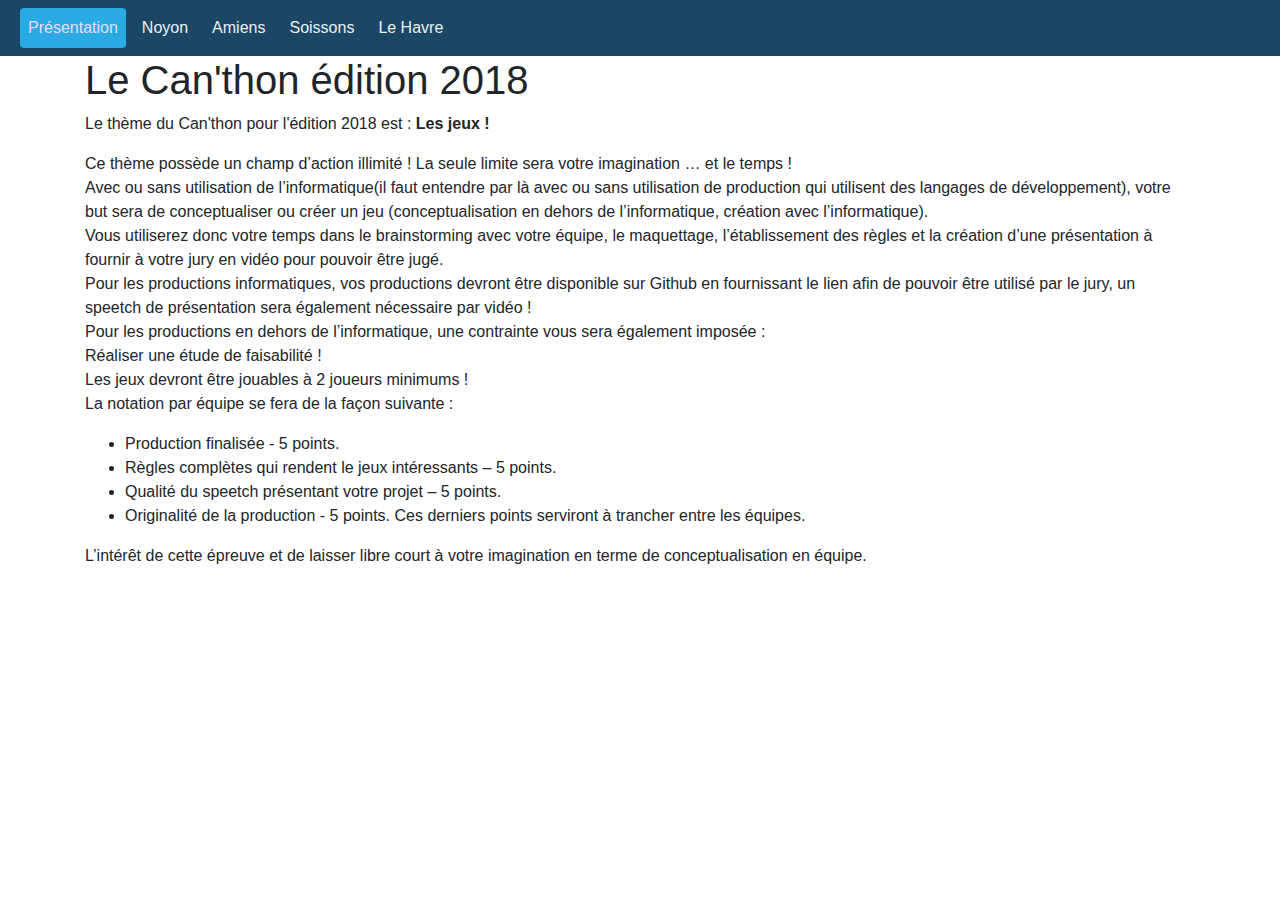
<file: index.html>
<!DOCTYPE html>
<html lang="fr" dir="ltr">
    <head>
        <meta charset="utf-8" />
        <link rel="stylesheet" href="https://stackpath.bootstrapcdn.com/bootstrap/4.1.3/css/bootstrap.min.css">
        <link href="style.css" rel="stylesheet" type="text/css"/>
        <script src="https://stackpath.bootstrapcdn.com/bootstrap/4.1.3/js/bootstrap.min.js"></script>
        <title>Les Nominés du Can'thon</title>
    </head>
    <body>
        <nav class="navbar navbar-expand-lg ">
            <div class="collapse navbar-collapse" id="navbarSupportedContent">
                <ul class="navbar-nav mr-auto">
                    <li class="nav-item active">
                        <a class="nav-link" href="index.html">Présentation <span class="sr-only">(current)</span></a>
                    </li>          
                    <li class="nav-item"><a class="nav-link"  href="noyon.html">Noyon</a></li>
                    <li class="nav-item"><a class="nav-link"  href="amiens.html">Amiens</a></li>
                    <li class="nav-item"><a class="nav-link"  href="soissons.html">Soissons</a></li>
                    <li class="nav-item"><a class="nav-link"  href="lh.html">Le Havre</a></li>
                </ul>
            </div>
        </nav>
        <div class="container">
        <h1>Le Can'thon édition 2018</h1>
        <p>Le thème du Can'thon pour l'édition 2018 est : <strong>Les jeux !</strong></p>
        <p>Ce thème possède un champ d’action illimité ! La seule limite sera votre imagination … et le temps !<br/>
            Avec ou sans utilisation de l’informatique(il faut entendre par là avec ou sans utilisation de production
            qui utilisent des langages de développement), votre but sera de conceptualiser ou créer un jeu
            (conceptualisation en dehors de l’informatique, création avec l’informatique).<br/>
            Vous utiliserez donc votre temps dans le brainstorming avec votre équipe, le maquettage,
            l’établissement des règles et la création d’une présentation à fournir à votre jury en vidéo pour pouvoir
            être jugé.<br/>
            Pour les productions informatiques, vos productions devront être disponible sur Github en fournissant
            le lien afin de pouvoir être utilisé par le jury, un speetch de présentation sera également nécessaire par
            vidéo !<br/>
            Pour les productions en dehors de l’informatique, une contrainte vous sera également imposée :<br/>
            Réaliser une étude de faisabilité !<br/>
            Les jeux devront être jouables à 2 joueurs minimums !<br/>
            La notation par équipe se fera de la façon suivante :
        </p>
        <ul>
            <li>Production finalisée - 5 points.</li>
            <li>Règles complètes qui rendent le jeux intéressants – 5 points.</li>
            <li>Qualité du speetch présentant votre projet – 5 points.</li>
            <li>Originalité de la production - 5 points. Ces derniers points serviront à trancher entre les équipes.</li>
        </ul>
        <p>
            L’intérêt de cette épreuve et de laisser libre court à votre imagination en terme de conceptualisation en
            équipe.</p>

    </div>


    </body>
</html>
</file>
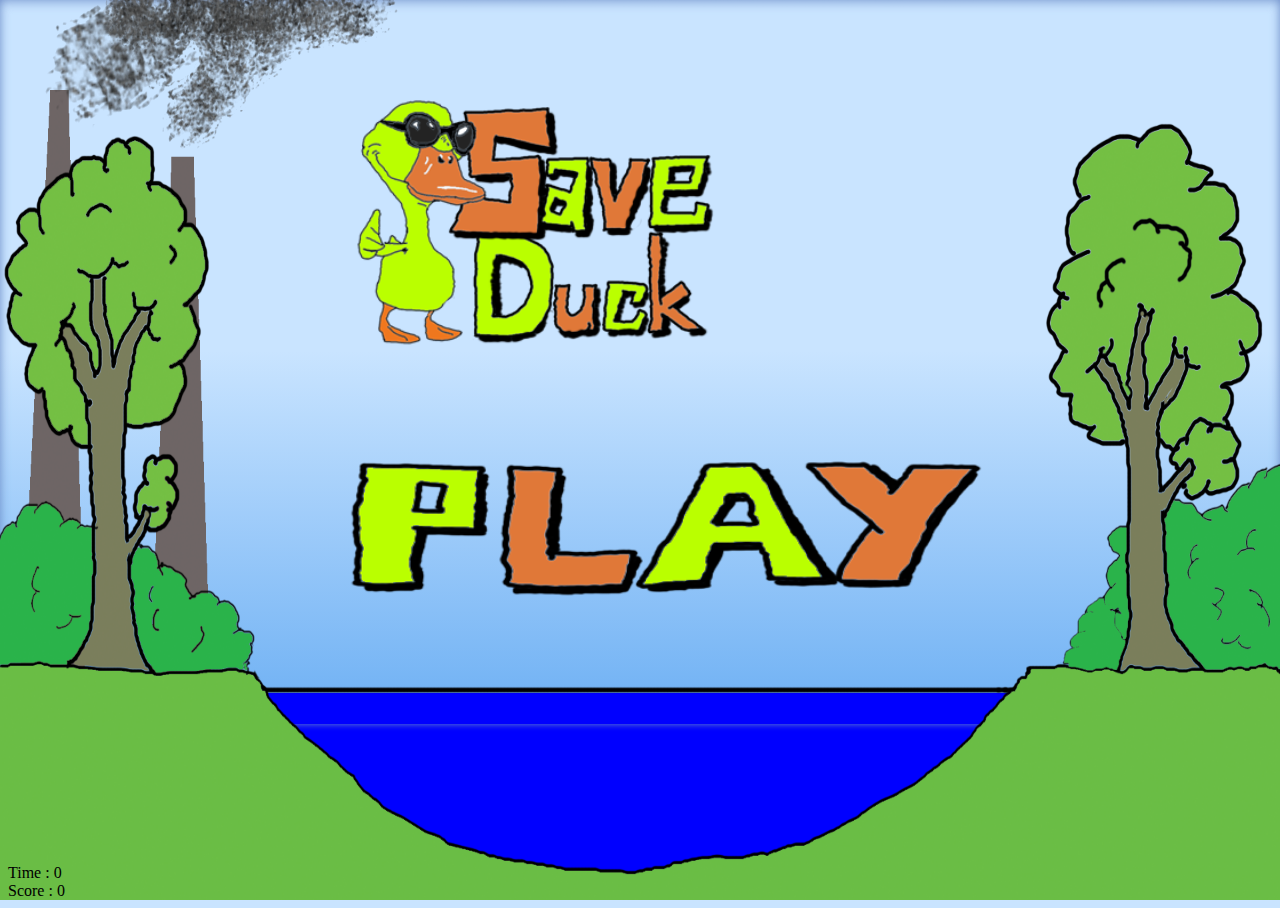
<file: LH/index.html>
<!DOCTYPE html>
<html lang="fr">
  <head>
    <meta charset="utf-8" />
    <title>Canton</title>
    <link rel="stylesheet" href="asset/css/site.css">
  </head>
  <body>
    <div class="infos">
      <div class="timer">Time : <span>0</span></div>
      <div class="score">Score : <span>0</span></div>
    </div>
    <img id="duck" src="asset/image/canard.png" alt="Le canard du Havre">
    <div id="eau">
      <!-- <img id="pollution" src="asset/image/fondpollue.png" alt="fond pollué"> -->
      <div id="pollution"></div>
    </div>
    <div id="marre"></div>
    <script src="asset/js/jquery-3.3.1.min.js"></script>
    <script src="asset/js/func.js"></script>
    <script src="asset/js/app.js"></script>
  </body>
</html>
</file>
<file: style.css>
.navbar {
  background-color: #1a4766;
}
.navbar .navbar-brand {
  color: #ecf0f1;
}
.navbar .navbar-brand:hover,
.navbar .navbar-brand:focus {
  color: #ecdbff;
}
.navbar .navbar-text {
  color: #ecf0f1;
}
.navbar .navbar-text a {
  color: #ecdbff;
}
.navbar .navbar-text a:hover,
.navbar .navbar-text a:focus {
  color: #ecdbff; 
}
.navbar .navbar-nav .nav-link {
  color: #ecf0f1;
  border-radius: .25rem;
  margin: 0 0.25em;
}
.navbar .navbar-nav .nav-link:not(.disabled):hover,
.navbar .navbar-nav .nav-link:not(.disabled):focus {
  color: #ecdbff;
}
.navbar .navbar-nav .nav-item.active .nav-link,
.navbar .navbar-nav .nav-item.active .nav-link:hover,
.navbar .navbar-nav .nav-item.active .nav-link:focus,
.navbar .navbar-nav .nav-item.show .nav-link,
.navbar .navbar-nav .nav-item.show .nav-link:hover,
.navbar .navbar-nav .nav-item.show .nav-link:focus {
  color: #ecdbff;
  background-color: #29aae3;
}
.navbar .navbar-toggle {
  border-color: #29aae3;
}
.navbar .navbar-toggle:hover,
.navbar .navbar-toggle:focus {
  background-color: #29aae3;
}
.navbar .navbar-toggle .navbar-toggler-icon {
  color: #ecf0f1;
}
.navbar .navbar-collapse,
.navbar .navbar-form {
  border-color: #ecf0f1;
}
.navbar .navbar-link {
  color: #ecf0f1;
}
.navbar .navbar-link:hover {
  color: #ecdbff;
}

@media (max-width: 575px) {
  .navbar-expand-sm .navbar-nav .show .dropdown-menu .dropdown-item {
    color: #ecf0f1;
  }
  .navbar-expand-sm .navbar-nav .show .dropdown-menu .dropdown-item:hover,
  .navbar-expand-sm .navbar-nav .show .dropdown-menu .dropdown-item:focus {
    color: #ecdbff;
  }
  .navbar-expand-sm .navbar-nav .show .dropdown-menu .dropdown-item.active {
    color: #ecdbff;
    background-color: #29aae3;
  }
}

@media (max-width: 767px) {
  .navbar-expand-md .navbar-nav .show .dropdown-menu .dropdown-item {
    color: #ecf0f1;
  }
  .navbar-expand-md .navbar-nav .show .dropdown-menu .dropdown-item:hover,
  .navbar-expand-md .navbar-nav .show .dropdown-menu .dropdown-item:focus {
    color: #ecdbff;
  }
  .navbar-expand-md .navbar-nav .show .dropdown-menu .dropdown-item.active {
    color: #ecdbff;
    background-color: #29aae3;
  }
}

@media (max-width: 991px) {
  .navbar-expand-lg .navbar-nav .show .dropdown-menu .dropdown-item {
    color: #ecf0f1;
  }
  .navbar-expand-lg .navbar-nav .show .dropdown-menu .dropdown-item:hover,
  .navbar-expand-lg .navbar-nav .show .dropdown-menu .dropdown-item:focus {
    color: #ecdbff;
  }
  .navbar-expand-lg .navbar-nav .show .dropdown-menu .dropdown-item.active {
    color: #ecdbff;
    background-color: #29aae3;
  }
}

@media (max-width: 1199px) {
  .navbar-expand-xl .navbar-nav .show .dropdown-menu .dropdown-item {
    color: #ecf0f1;
  }
  .navbar-expand-xl .navbar-nav .show .dropdown-menu .dropdown-item:hover,
  .navbar-expand-xl .navbar-nav .show .dropdown-menu .dropdown-item:focus {
    color: #ecdbff;
  }
  .navbar-expand-xl .navbar-nav .show .dropdown-menu .dropdown-item.active {
    color: #ecdbff;
    background-color: #29aae3;
  }
}

.navbar-expand .navbar-nav .show .dropdown-menu .dropdown-item {
  color: #ecf0f1;
}
.navbar-expand .navbar-nav .show .dropdown-menu .dropdown-item:hover,
.navbar-expand .navbar-nav .show .dropdown-menu .dropdown-item:focus {
  color: #ecdbff;
}
.navbar-expand .navbar-nav .show .dropdown-menu .dropdown-item.active {
  color: #ecdbff;
  background-color: #29aae3;
}
</file>
<file: LH/asset/css/site.css>
html{
  width: 100%;
  height: 100%;
}
body{
  width: 100%;
  height: 100%;
  overflow: hidden;
  background: linear-gradient(to bottom, #c9e4ff 0%,#c9e4ff 39%,#4096ee 100%);
  background-size: 100% 100%;
}
#marre{
  width: 100%;
  height: 100%;
  bottom: 0;
  top: 0;
  left:0;
  right: 0;
  background-image: url('../image/mare_ciel_traansparent.png');
  background-size: 100% 100%;
  position: absolute;
  z-index: 3;
}

#eau{
  position: absolute;
  bottom: 0;
  right: 0;
  left:0;
  height: 23%;
  background-color: blue;
  overflow: hidden;
  z-index: 2;
}
#eau img{
  /*width: auto;;
  height: auto;
  top: -518px;
  left: -294px; */
  position: absolute;
  display: block;
  width: 97%;
  margin-top: -193px;
  margin-left: auto;
  margin-right: auto;
  height: 371%;
}

.dechet{
  /* background-color: #800000; */
  width: 50px;
  height: 50px;
  /* border-radius: 100%; */
  position:absolute;
  z-index: 4;
}

.infos {
  position: absolute;
  bottom: 0;
  z-index: 100;
}

#duck {
  width: 7%;
  left: 50%;
  position: absolute;
  z-index: 5;
}

#pollution {
  z-index: 10;
  position: absolute;
  width: 100%;
  height: 220%;
  background-image: url('../image/fondpollue.png');
  background-size: 100% 100%;
  top: 15%;
}

#pollution {
  z-index: 10;
  position: absolute;
  width: 100%;
  height: 250%;
  background-image: url('../image/fondpollue.png');
  background-size: 100% 100%;
}

#gameover {
  z-index: 100;
  display: block;
  left:27%;
  position: absolute;
  top: 50%;
  width: 50%;
}


#play {
  z-index: 100;
  display: block;
  left:27%;
  position: absolute;
  top: 50%;
  width: 50%;
}

#logo {
  z-index: 100;
  display: block;
  left:27%;
  position: absolute;
  top: 10%;
  width: 30%;
}
</file>
